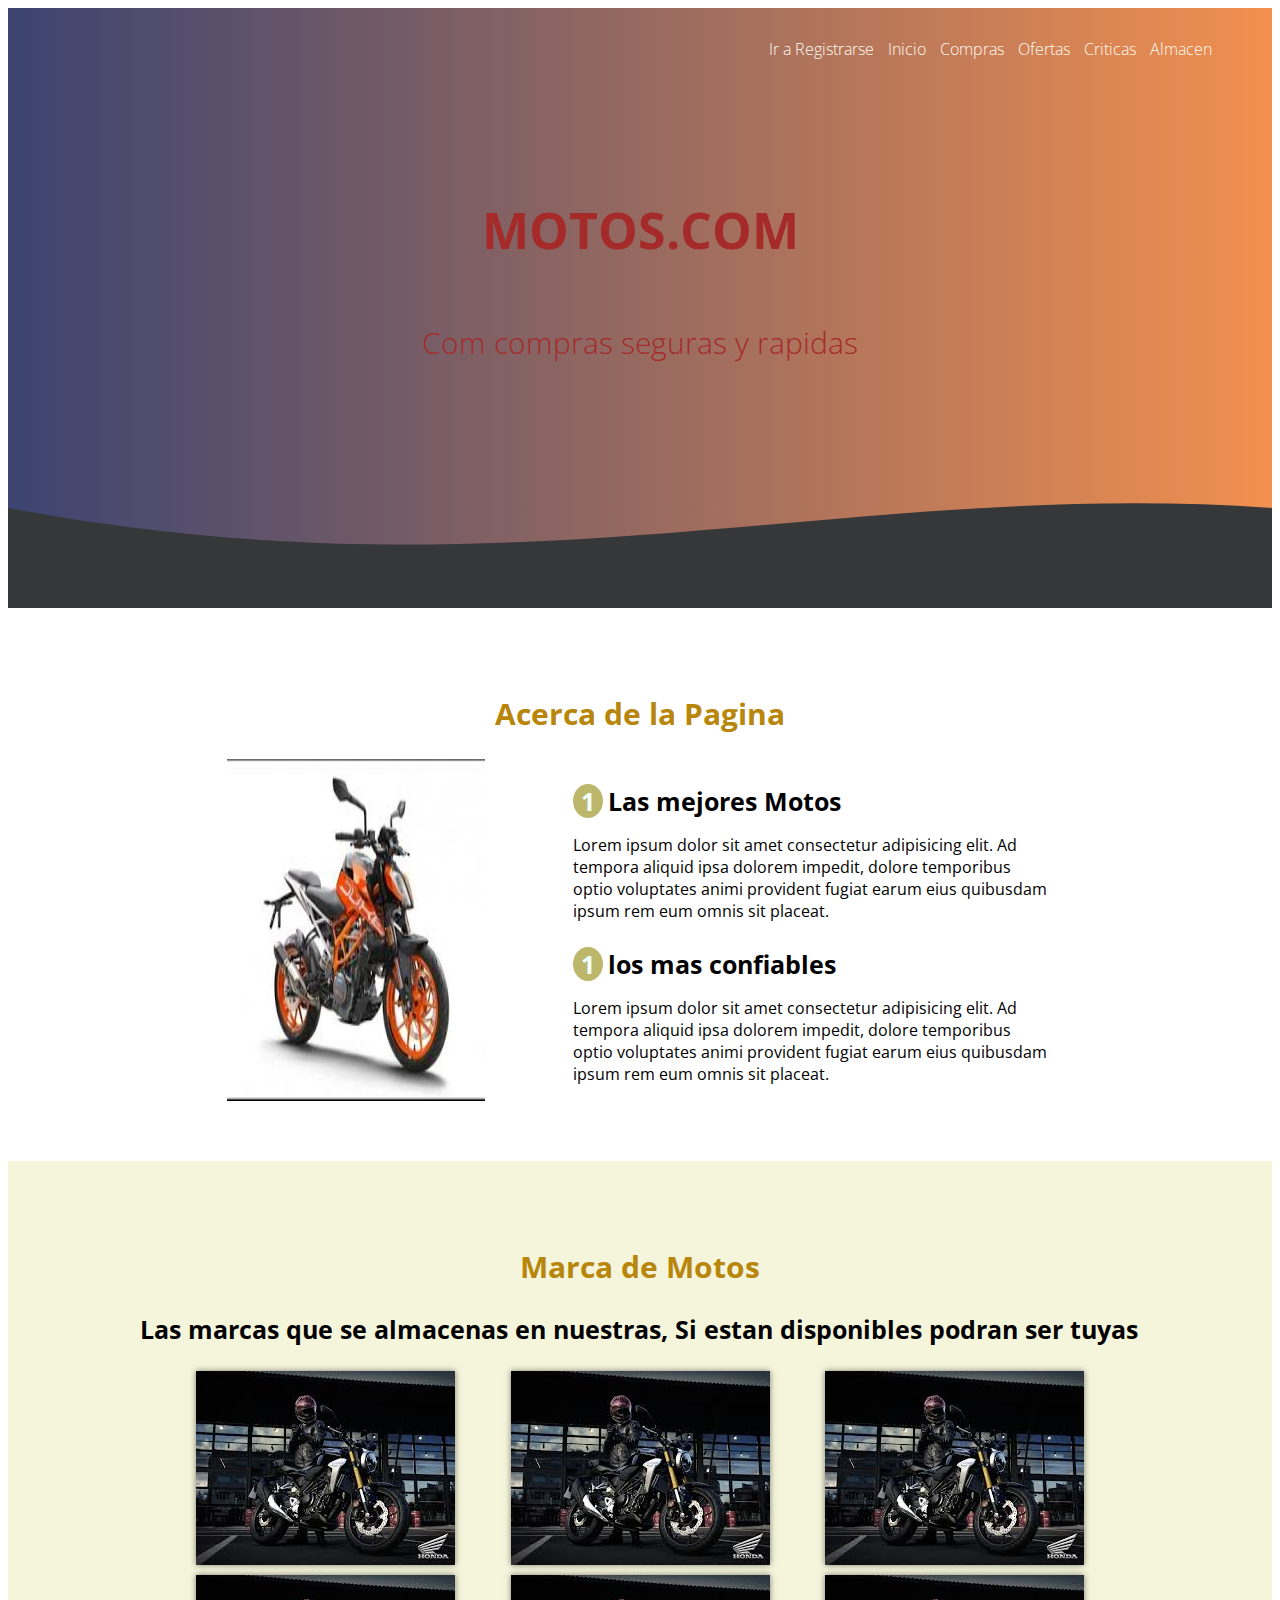
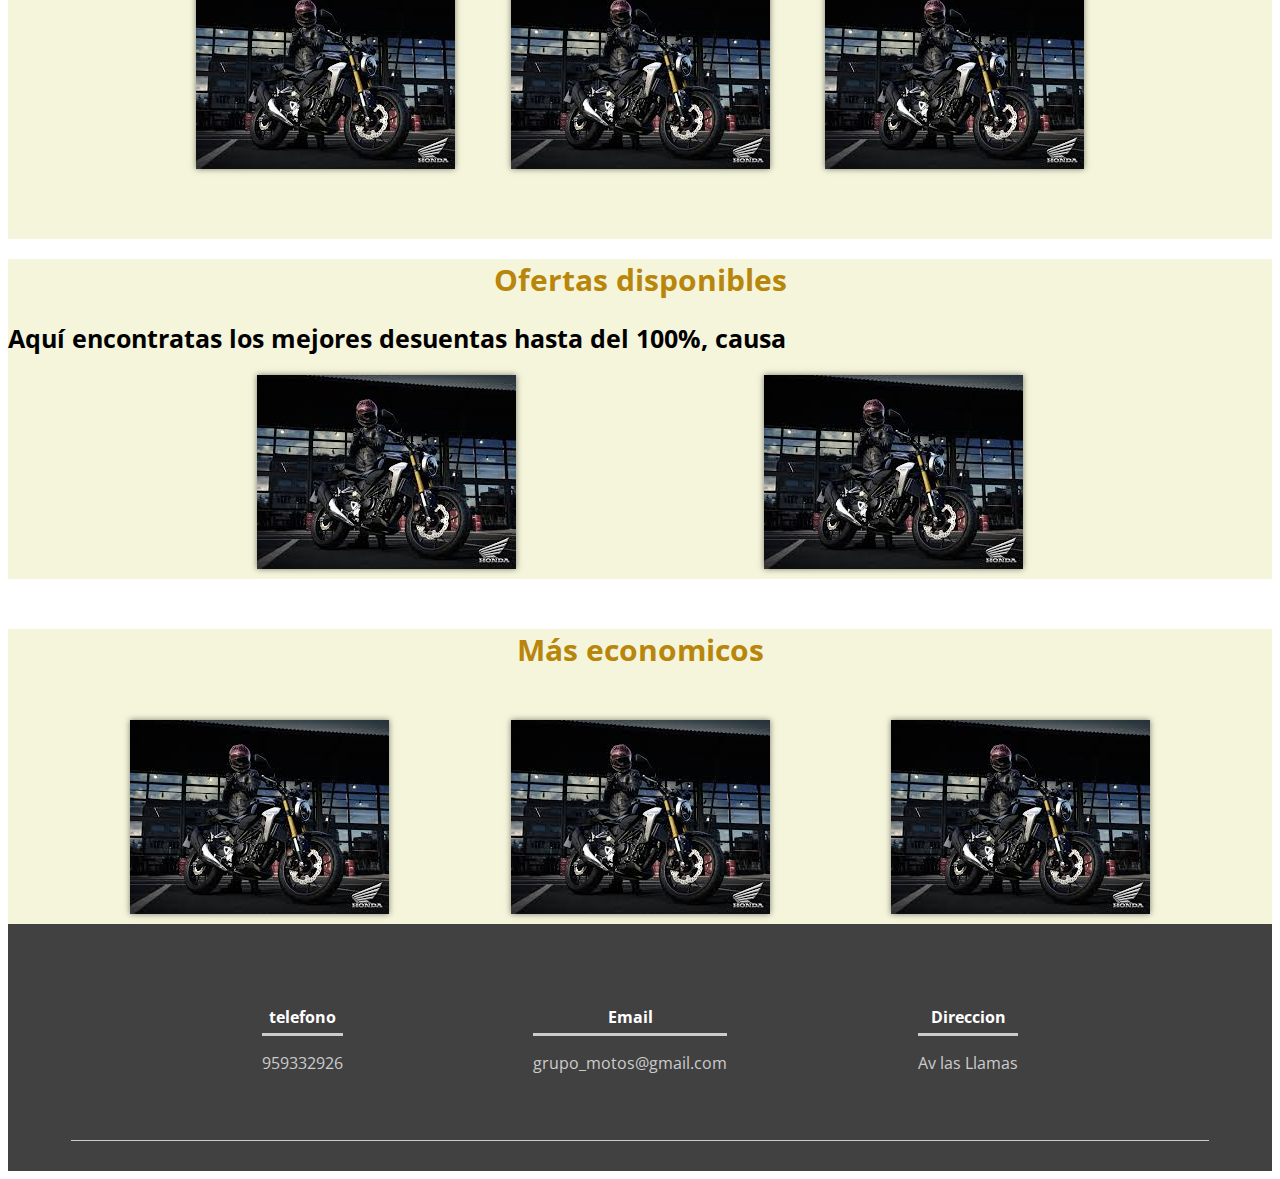
<file: proyectoBD/index.html>
<!DOCTYPE html>
<html lang="es">
<head>
    <meta charset="UTF-8">
    <meta name="viewport" content="width=device-width, initial-scale=1.0">
    <meta http-equiv="X-UA-Compatible" content="ie=edge">
    <title>Motos BD</title>
    <meta name="viewport" content="width=device-width, initial-scale=1.0">
    <link rel="shortcut icon" href="img/moti.png" type="image/x-icon"> <!-- donde se pone el icono-->
    <link rel="stylesheet" href="css1/estilos.css">
    <link rel="stylesheet" href="css1/baratos.css">
    
</head>
<body>
    
    <header>
            
            <nav>
                <a href="formulario.html">Ir a Registrarse</a>
                <a href="index.html">Inicio</a>
                <a href="#">Compras</a>
                <a href="#">Ofertas</a>
                <a href="#">Criticas</a>
                <a href="#">Almacen</a>
            </nav>
            <section class="textos-header">
                <h1>MOTOS.COM</h1>
                <h2>Com compras seguras y rapidas</h2>
            </section>
            <!-- parte donde se pone la forma de la ola de mar -->
            
            <div class="wave" style="height: 150px; overflow: hidden;" ><svg viewBox="0 0 500 150" preserveAspectRatio="none" style="height: 100%; width: 100%;"><path d="M0.00,49.98 C200.90,145.55 332.95,20.22 500.00,49.98 L500.00,150.00 L0.00,150.00 Z" style="stroke: none; fill: rgb(54, 55, 56);"></path></svg></div>
    </header>
    <main>
        <section class="contenedor sobre-nosotros">
            <h2 class="titulo">Acerca de la Pagina</h2>
            <div class="contenedor-sobre-nosotros">
                <img src="img/moto.jpeg" alt="" class="imagen-about-us">
                <div class="contenido-textos">
                    <h3><span>1</span>Las mejores Motos</h3>
                    <p>Lorem ipsum dolor sit amet consectetur adipisicing elit. Ad tempora aliquid ipsa dolorem impedit, dolore temporibus optio voluptates animi provident fugiat earum eius quibusdam ipsum rem eum omnis sit placeat.</p>
                    <h3><span>1</span>los mas confiables</h3>
                    <p>Lorem ipsum dolor sit amet consectetur adipisicing elit. Ad tempora aliquid ipsa dolorem impedit, dolore temporibus optio voluptates animi provident fugiat earum eius quibusdam ipsum rem eum omnis sit placeat.</p>
                </div>
            </div>
        </section>
        <section class="Productos">
            <div class="contenedor">
                <h2 class="titulo">Marca de Motos</h2>
                <h3>Las marcas que se almacenas en nuestras, Si estan disponibles podran ser tuyas </h3>
                <div class="galeria-port">
                    <div class="imagen-port">
                        <img src="img/motociclista.jpeg" alt="">
                        <div class="hover-galeria">
                            <img src="img/icoc1.png" alt="">
                            <p>Nuestras Ventas</p>
                        </div>
                    </div>
                    <div class="imagen-port">
                        <img src="img/motociclista.jpeg" alt="">
                        <div class="hover-galeria">
                            <img src="img/icoc1.png" alt="">
                            <p>Nuestras Ventas</p>
                        </div>
                    </div>
                    <div class="imagen-port">
                        <img src="img/motociclista.jpeg" alt="">
                        <div class="hover-galeria">
                            <img src="img/icoc1.png" alt="">
                            <p>Nuestras Ventas</p>
                        </div>
                    </div>
                    <div class="imagen-port">
                        <img src="img/motociclista.jpeg" alt="">
                        <div class="hover-galeria">
                            <img src="img/icoc1.png" alt="">
                            <p>Nuestras Ventas</p>
                        </div>
                    </div>
                    <div class="imagen-port">
                        <img src="img/motociclista.jpeg" alt="">
                        <div class="hover-galeria">
                            <img src="img/icoc1.png" alt="">
                            <p>Nuestras Ventas</p>
                        </div>
                    </div>
                    <div class="imagen-port">
                        <img src="img/motociclista.jpeg" alt="">
                        <div class="hover-galeria">
                            <img src="img/icoc1.png" alt="">
                            <p>Nuestras Ventas</p>
                        </div>
                    </div>
                </div>
            </div>
        </section>
        <section class="Ofertas">
            <div class="contenedor1">
                <h1 class="titulo">Ofertas disponibles</h1>
                <h2>Aquí encontratas los mejores desuentas hasta del 100%, causa</h2>
                <div class="galeria1-port">
                        <div class="imagen-port1">
                            <img src="img/motociclista.jpeg" alt="">
                            <div class="hover1-galeria1">
                                <img src="img/icoc1.png" alt="">
                                <p>Nuestras Ventas</p>
                            </div>
                        </div>
                        <div class="imagen-port1">
                            <img src="img/motociclista.jpeg" alt="">
                            <div class="hover1-galeria1">
                                <img src="img/icoc1.png" alt="">
                                <p>Nuestras Ventas</p>
                            </div>
                        </div>
                </div>
            </div>
        </section>
        <section class="Mas_Baratos">
            <div class="contenedor2">
                <h5 class="titulo">Más economicos</h5>
                 <div class="galeria2-port">
                    <div class="imagen-portada">
                        <img src="img/motociclista.jpeg" alt="">
                        <div class="hoverb-galeria2">
                            <img src="img/icoc1.png" alt="">
                            <p>Nuestras Ventas</p>
                        </div>
                     </div>
                     <div class="imagen-portada">
                        <img src="img/motociclista.jpeg" alt="">
                        <div class="hoverb-galeria2">
                            <img src="img/icoc1.png" alt="">
                            <p>Nuestras Ventas</p>
                        </div>
                     </div>
                     <div class="imagen-portada">
                        <img src="img/motociclista.jpeg" alt="">
                        <div class="hoverb-galeria2">
                            <img src="img/icoc1.png" alt="">
                            <p>Nuestras Ventas</p>
                        </div>
                     </div>
                </div>
            </div>
        </section>
    </main>
    <footer>
        <div class="contendor-footer">
            <div class="content-foot">
                <h4>telefono</h4>
                <p>959332926</p>
            </div>
            <div class="content-foot">
                <h4>Email</h4>
                <p>grupo_motos@gmail.com</p>
            </div>
            <div class="content-foot">
                <h4>Direccion</h4>
                <p>Av las Llamas</p>
            </div>
        
        </div>    
    </footer>   
</body>
</html>
</file>
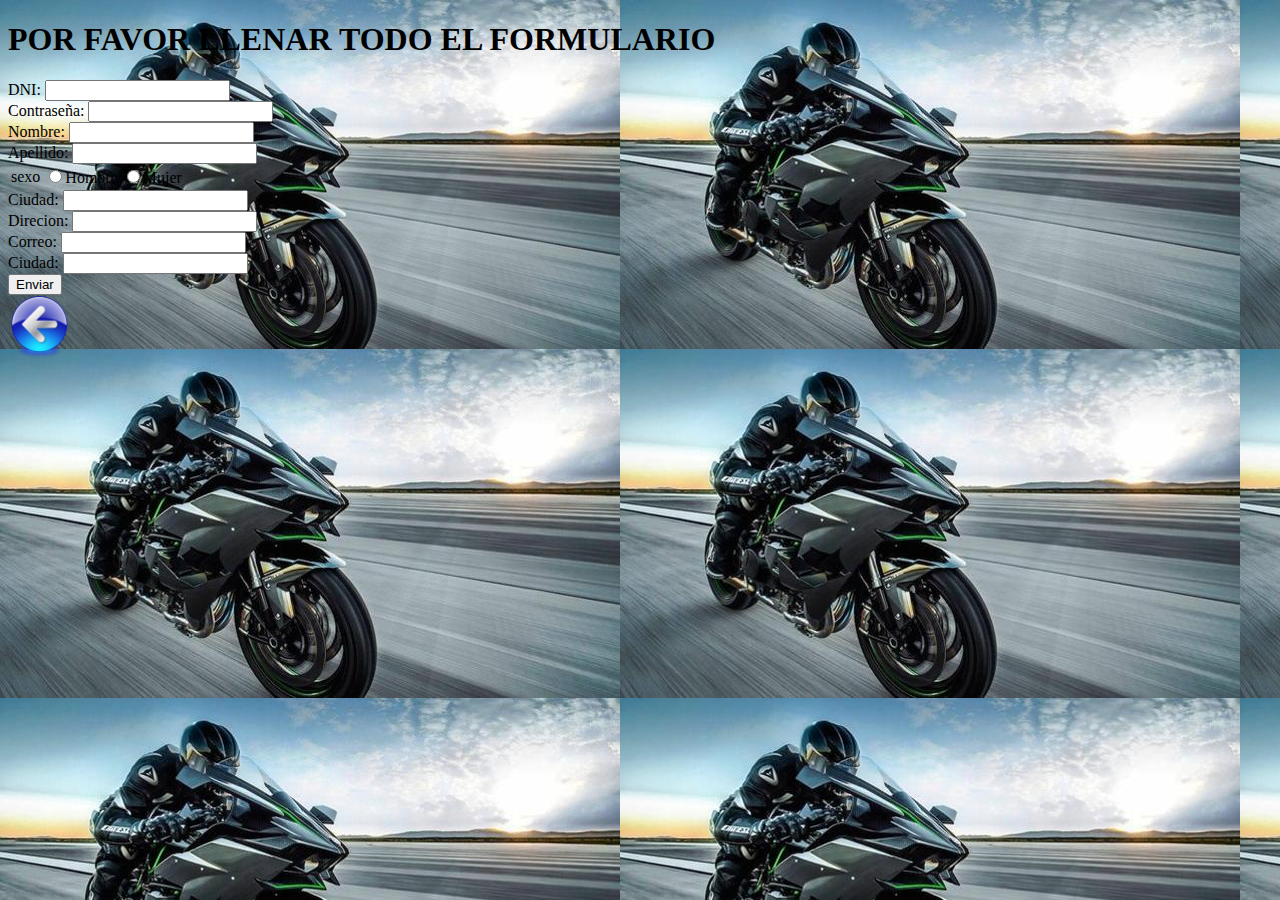
<file: proyectoBD/formulario.html>
<!DOCTYPE html>
<html lang="en">
<head>
    <meta charset="UTF-8">
    <meta name="viewport" content="width=device-width, initial-scale=1.0">
    <meta http-equiv="X-UA-Compatible" content="ie=edge">
    <meta htpp-equiv ="Content-Type" content = "text/html; charset=UTF-8"/>
    <title>Registro</title>
    <h1>POR FAVOR LLENAR TODO EL FORMULARIO</h1>
</head>
<body background="img/motofor.jpg">
    
    
    <form action="" method="post">
        
         DNI: <input type="integr"><br>
         Contraseña: <input type="text" name="pasword"><br>
		 Nombre: <input type="text" name="fname"><br>
  		 Apellido: <input type="text" name="lname"><br>	
  		 <table>
  		 	<tr>
  		 	<td>sexo</td>
  		 <td><input type="radio" name="gender">Hombre<br></td>
  		<td> <input type="radio" name="gender">Mujer<br></td>
  		 	</tr>
  		 </table>
         Ciudad: <input type="text" name="lname"><br>
         Direcion: <input type="text" name="lname"><br>
  		 Correo: <input type="text" name="fname"><br>
  		 Ciudad: <input type="text" name="lname"><br>
  		 <input type="submit" value="Enviar">
    </form>
    <a href="index.html"><img src="img/forat.png" width="5%" height="5%" alt=""></a>
</body>
</html>
</file>
<file: proyectoBD/css1/estilos.css>
@import url('https://fonts.googleapis.com/css?family=Open+Sans&display=swap');
@import url(baratos.css);
{
    margin: 0;
    padding: 0;
    box-sizing: border-box;
}

body{
    font-family: 'Open Sans', sans-serif;
}

.contenedor{
    padding: 60px 0; <!--espacio-->
    width: 90%;
    max-width: 1000px;
    margin: auto;
    overflow: hidden;
}

.titulo
{
    color:darkgoldenrod;
    font-size: 30px;
    text-align: center;
    
}

header{
    width: 100%;
    height: 600px;
    background: #F3904F;  
    /* fallback for old browsers */
    background: -webkit-linear-gradient(to right, #3B4371, #F3904F), url(../img/motop.jpeg);  
    /* Chrome 10-25, Safari 5.1-6 */
    background: linear-gradient(to right, #3B4371, #F3904F), url(../img/motop.jpeg);
    /* W3C, IE 10+/ Edge, Firefox 16+, Chrome 26+, Opera 12+, Safari 7+ */
    background-size: cover;
    background-attachment: fixed;
    position: relative;
}

nav{
    text-align: right;
    padding: 30px 50px 0 0;
}

nav > a{
    color: floralwhite;
    font-weight: 300;
    text-decoration: none;
    margin-right: 10px;
}

nav > a:hover{
   
    text-decoration: underline;
   
}

header .textos-header{
    display: flex;
    height: 430px;
    width: 100%;
    align-items: center;
    justify-content: center;
    flex-direction: column;
    text-align: center;
}

.textos-header h1{
   font-size: 50px;
    color: brown;
}

.textos-header h2{
   font-size: 30px;
    font-weight: 300;
    color: brown;
}

.wave{
    position: absolute;
    bottom: 0;
    width: 100%;
}


.contenedor-sobre-nosotros{
    display: flex;
    justify-content: space-evenly;
}

imagen-abaut-us{
    width: 48%;
}

.sobre-nosotros .contenido-textos{
    width: 48%;
}

.contenido-textos h3{
    margin-bottom: 15px;
}


.contenido-textos h3 span{
    background-color: darkkhaki;
    color: azure;
    border-radius: 50%;
    display: inline-block;
    text-align: center;
    width: 30px;
    margin-right: 5px;
}

.Productos{
    background-color:beige;
   
    height: 50%;
    
}

.contenedor h3{
    font-size: 25px;
    color: black;
    justify-content: center;
}

.galeria-port{
    display: flex;
    justify-content: space-evenly;
    flex-wrap: wrap;
}

.imagen-port{
    margin-bottom: 10px;
    overflow: hidden;
    position: relative;
    cursor: pointer;
    box-shadow: 0 0 6px 0 rgba(0,0,0,.5);
}

.imagen-port > img{
    width: 100%;
    height: 100%;
    object-fit: cover;
    display: block;
}


.hover-galeria{
    position: absolute;
    width: 100%;
    height: 100%;
    top: 0;
    transform: scale(0); 
    background: hsla(2,91%,27%, 0.7);
    transition: transform .5s;
    display: flex;
    justify-content: center;
    align-items: center;
    flex-direction: column;
}

.hover-galeria img{
    width: 50px;
}

.hover-galeria p{
    color: azure;
}

.imagen-port:hover .hover-galeria{
    transform: scale(1);
}

.Ofertas{
     background-color:beige;
     height: 50%
}


.contenedor1 h2{
    font-size: 25px;
    color: black;
    justify-content: center;
}

.galeria1-port{
    display: flex;
    justify-content: space-evenly;
    flex-wrap: wrap;
}



.imagen-port1{
    margin-bottom: 10px;
    overflow: hidden;
    position: relative;
    cursor: pointer;
    box-shadow: 0 0 6px 0 rgba(0,0,0,.5);
}


.imagen-port1 > img{
    width: 100%;
    height: 100%;
    object-fit: cover;
    display: block;
}


.hover1-galeria1{
    position: absolute;
    width: 100%;
    height: 100%;
    top: 0;
    transform: scale(0); 
    background: hsla(2,91%,27%, 0.7);
    transition: transform .5s;
    display: flex;
    justify-content: center;
    align-items: center;
    flex-direction: column;
}


.hover1-galeria1 img{
    width: 50px;
}

.hover1-galeria1 p{
    color: azure;
}

.imagen-port1:hover .hover1-galeria1{
    transform: scale(1);
}


footer{
    background: #414141;
    padding: 60px 0 30px 0;
    margin: auto;
    overflow: hidden;
}

.contendor-footer{
    display: flex;
    width: 90%;
    justify-content: space-evenly;
    margin: auto;
    padding-bottom: 50px;
    border-bottom: 1px solid #ccc;
}

.content-foot{
    text-align: center;
}

.content-foot h4{
    color: #fff;
    border-bottom:  3px solid #ccc;
    padding-bottom: 5px;
    margin-bottom: 10px;
}


.content-foot p{
    color: #ccc;
   
}
</file>
<file: proyectoBD/css1/baratos.css>
.Mas_Baratos{
    background-color:beige;
    height: 50%
}


.galeria2-port{
    display: flex;
    justify-content: space-evenly;
    flex-wrap: wrap;
}

.imagen-portada{
    margin-bottom: 10px;
    overflow: hidden;
    position: relative;
    cursor: pointer;
    box-shadow: 0 0 6px 0 rgba(0,0,0,.5);
}


.imagen-portada > img{
    width: 100%;
    height: 100%;
    object-fit: cover;
    display: block;
}


.hoverb-galeria2{
    position: absolute;
    width: 100%;
    height: 100%;
    top: 0;
    transform: scale(0); 
    background: hsla(8,50%,17%, 0.6);
    transition: transform .5s;
    display: flex;
    justify-content: center;
    align-items: center;
    flex-direction: column;
}


.hoverb-galeria2 img{
    width: 50px;
}

.hoverb-galeria2 p{
    color: azure;
}

.imagen-portada:hover .hoverb-galeria2{
    transform: scale(1);
}
</file>
